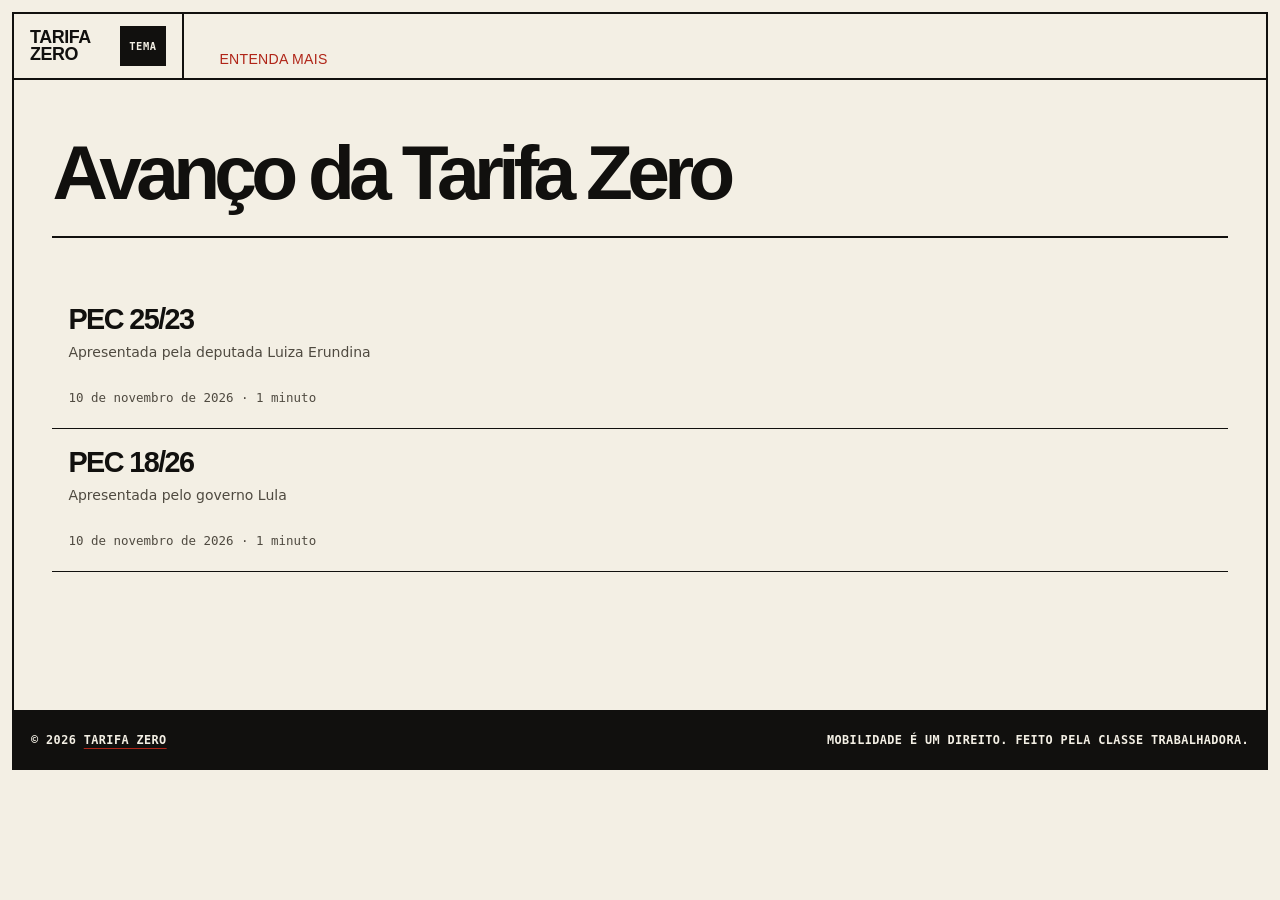
<file: writing/page/1/index.html>
<!DOCTYPE html>
<html lang="pt">
  <head>
    <title>https://rev-tecnologia.github.io/tarifa_zero_info/writing/</title>
    <link rel="canonical" href="https://rev-tecnologia.github.io/tarifa_zero_info/writing/">
    <meta charset="utf-8">
    <meta http-equiv="refresh" content="0; url=https://rev-tecnologia.github.io/tarifa_zero_info/writing/">
  </head>
</html>
</file>
